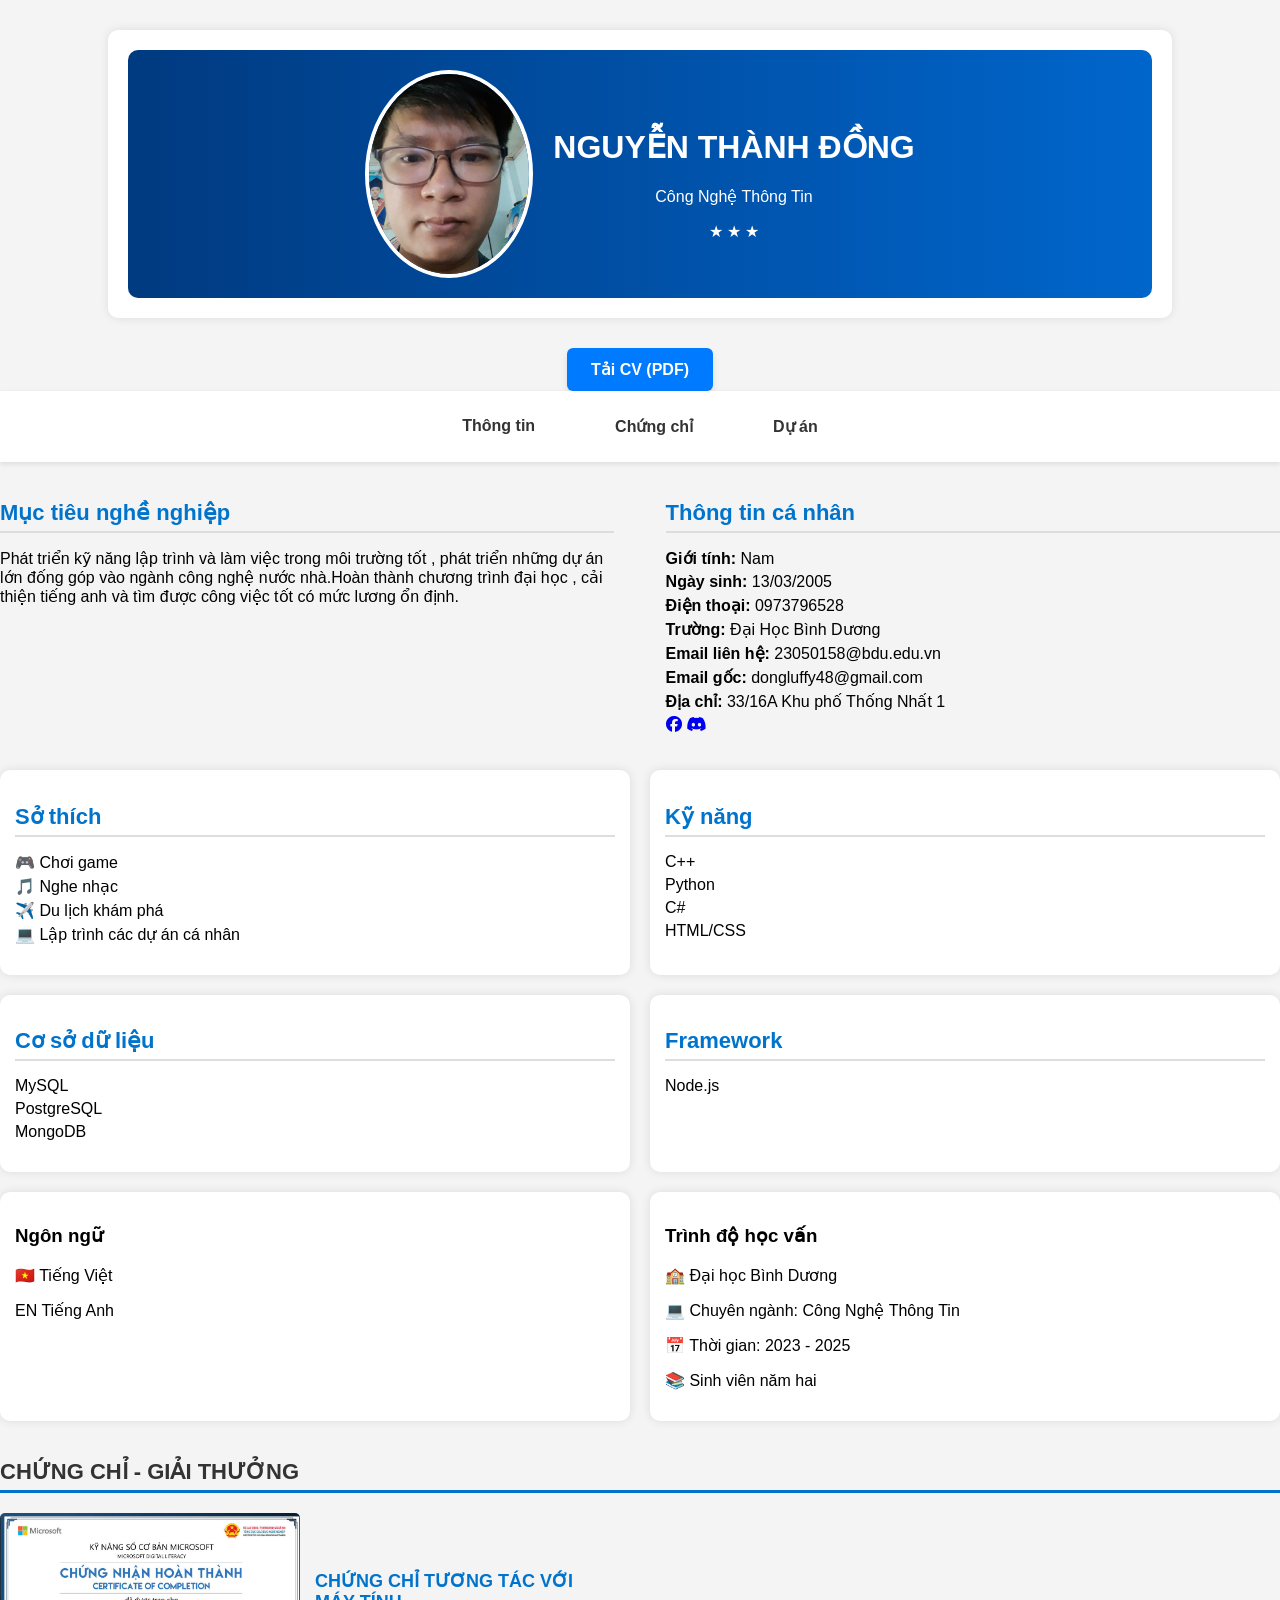
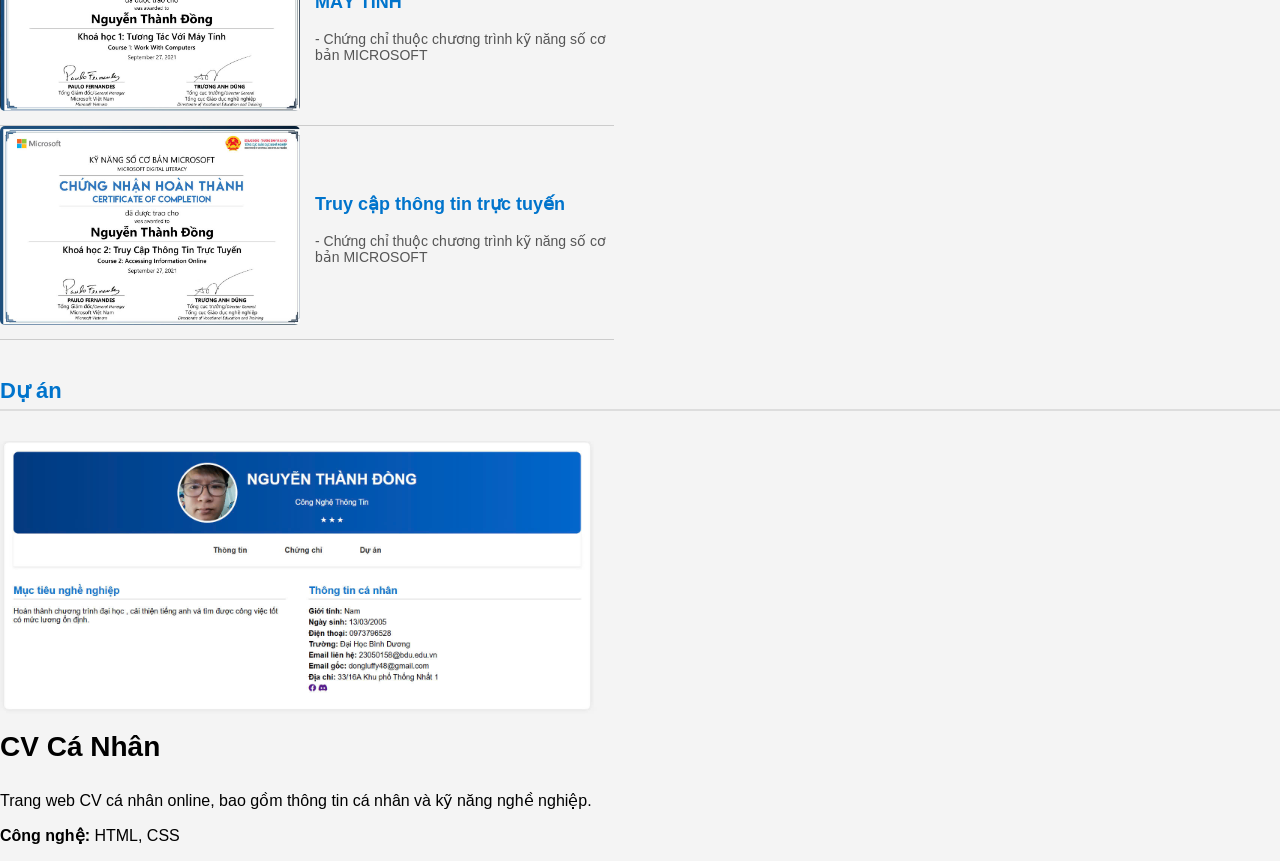
<file: index.html>
<!DOCTYPE html>
<html lang="vi">
<head>
    <meta charset="UTF-8">
    <meta name="viewport" content="width=device-width, initial-scale=1.0">
    <title>CV Cá Nhân</title>
    <link rel="stylesheet" href="cvcanhan2.css">
    <link rel="stylesheet" href="https://cdnjs.cloudflare.com/ajax/libs/font-awesome/6.4.2/css/all.min.css">
</head>
<body>
    <div class="container">
        <!-- Header -->
        <header class="header">
            <div class="avatar-container">
                <img src="z6354692120889_6991d2ccbe6444609c6a373d9b6c58aa.jpg" alt="Ảnh đại diện" class="avatar">
            </div>
            <div class="info">
                <h1>NGUYỄN THÀNH ĐỒNG</h1>
                <p>Công Nghệ Thông Tin</p>
                <div class="underline">★ ★ ★ </div>
            </div>
        </div>
            <a href="CV_NguyenThanhDong.pdf/" download class="download-btn">Tải CV (PDF)</a>

        </div>
    </div>
        </header>        
        <nav>
            <ul>
                <li><a href="#personal-info">Thông tin</a></li>
                <li><a href="#certificates">Chứng chỉ</a></li>
                <li><a href="#projects">Dự án</a></li>
            </ul>
        </nav>

        <!-- Nội dung chính -->
        <main>
            <section class="content" id="personal-info">
                <article class="career-goal">
                    <h2>Mục tiêu nghề nghiệp</h2>
                    <p>Phát triển kỹ năng lập trình và làm việc trong môi trường tốt , phát triển những dự án lớn đống góp vào ngành công nghệ nước nhà.Hoàn thành chương trình đại học , cải thiện tiếng anh và tìm được công việc tốt có mức lương ổn định.</p>
                </article>

                <aside class="personal-info">
                    <h2>Thông tin cá nhân</h2>
                    <ul>
                        <li><strong>Giới tính:</strong> Nam</li>
                        <li><strong>Ngày sinh:</strong> 13/03/2005</li>
                        <li><strong>Điện thoại:</strong> 0973796528</li>
                        <li><strong>Trường:</strong> Đại Học Bình Dương</li>
                        <li><strong>Email liên hệ:</strong> 23050158@bdu.edu.vn</li>
                        <li><strong>Email gốc:</strong> dongluffy48@gmail.com</li>
                        <li><strong>Địa chỉ:</strong> 33/16A Khu phố Thống Nhất 1</li>
                        <a href="https://www.facebook.com/nguyen.thanh.ong.612693?locale=vi_VN" target="_blank"><i class="fa-brands fa-facebook"></i></a>  <a href="https://discord.gg/jJpXHrmc"target="_blank"><i class="fa-brands fa-discord"></i></a></div>
                    </ul>
                </aside>
            </section>

            <!-- Bố cục Grid Layout -->
            <section class="grid-layout">
                <!-- Sở thích -->
                <div class="box">
                    <h2>Sở thích</h2>
                    <ul>
                        <li>🎮 Chơi game</li>
                        <li>🎵 Nghe nhạc</li>
                        <li>✈️ Du lịch khám phá</li>
                        <li>💻 Lập trình các dự án cá nhân</li>
                    </ul>
                </div>

                <!-- Kỹ năng -->
                <div class="box">
                    <h2>Kỹ năng</h2>
                    <ul>
                        <li>C++</li>
                        <li>Python</li>
                        <li>C#</li>
                        <li>HTML/CSS</li>
                    </ul>
                </div>

                <!-- Cơ sở dữ liệu -->
                <div class="box">
                    <h2>Cơ sở dữ liệu</h2>
                    <ul>
                        <li>MySQL</li>
                        <li>PostgreSQL</li>
                        <li>MongoDB</li>
                    </ul>
                </div>

                <!-- Framework -->
                <div class="box">
                    <h2>Framework</h2>
                    <ul>
                        <li>Node.js</li>
                    </ul>
                </div>
            </section>
            <div class="grid-layout">
                <div class="box">
                    <h3>Ngôn ngữ</h3>
                    <p>🇻🇳 Tiếng Việt</p>
                    <p>EN Tiếng Anh</p>
                </div>
                <div class="box">
                    <h3>Trình độ học vấn</h3>
                    <p>🏫 Đại học Bình Dương</p>
                    <p>💻 Chuyên ngành: Công Nghệ Thông Tin</p>
                    <p>📅 Thời gian: 2023 - 2025</p>
                    <p>📚 Sinh viên năm hai</p>
                </div>
            </div>            
            <section class="certificates" id="certificates">
                <h2>Chứng chỉ - Giải thưởng</h2>
                
                <div class="certificate-container">
                    <div class="certificate-item">
                        <a href="z6352919983917_4ed34107d720bd233e7167e545f413a9.jpg" target="_blank">
                            <img src="z6352919983917_4ed34107d720bd233e7167e545f413a9.jpg" alt="Chứng chỉ tương tác với máy tính">
                        </a>
                        <div class="certificate-info">
                            <h3>CHỨNG CHỈ TƯƠNG TÁC VỚI MÁY TÍNH</h3>
                            <p>- Chứng chỉ thuộc chương trình kỹ năng số cơ bản MICROSOFT </p>
                        </div>
                    </div>
                </div>
            
                <div class="certificate-container">
                    <div class="certificate-item">
                        <a href="z6354700516568_5198b47bb3efac634c2da996a71a3d0c.jpg" target="_blank">
                            <img src="z6354700516568_5198b47bb3efac634c2da996a71a3d0c.jpg" alt="Truy cập thông tin trực tuyến">
                        </a>
                        <div class="certificate-info">
                            <h3>Truy cập thông tin trực tuyến</h3>
                            <p>- Chứng chỉ thuộc chương trình kỹ năng số cơ bản MICROSOFT </p>
                        </div>
                    </div>
                </div>
            </section>
            
            <div class="section" id="projects">
                <h2>Dự án</h2>
                <div class="projects">
                    <div class="project">
                        <img src="z6354828789380_5f6107c4d187c8807fedd6926f3743b4.jpg" alt="CV Cá Nhân">
                        <h3>CV Cá Nhân</h3>
                        <p>Trang web CV cá nhân online, bao gồm thông tin cá nhân và kỹ năng nghề nghiệp.</p>
                        <p><strong>Công nghệ:</strong> HTML, CSS</p>
                    </div>
                </div>
            </div>
        </main>
    </div>
</body>
</html>
</file>
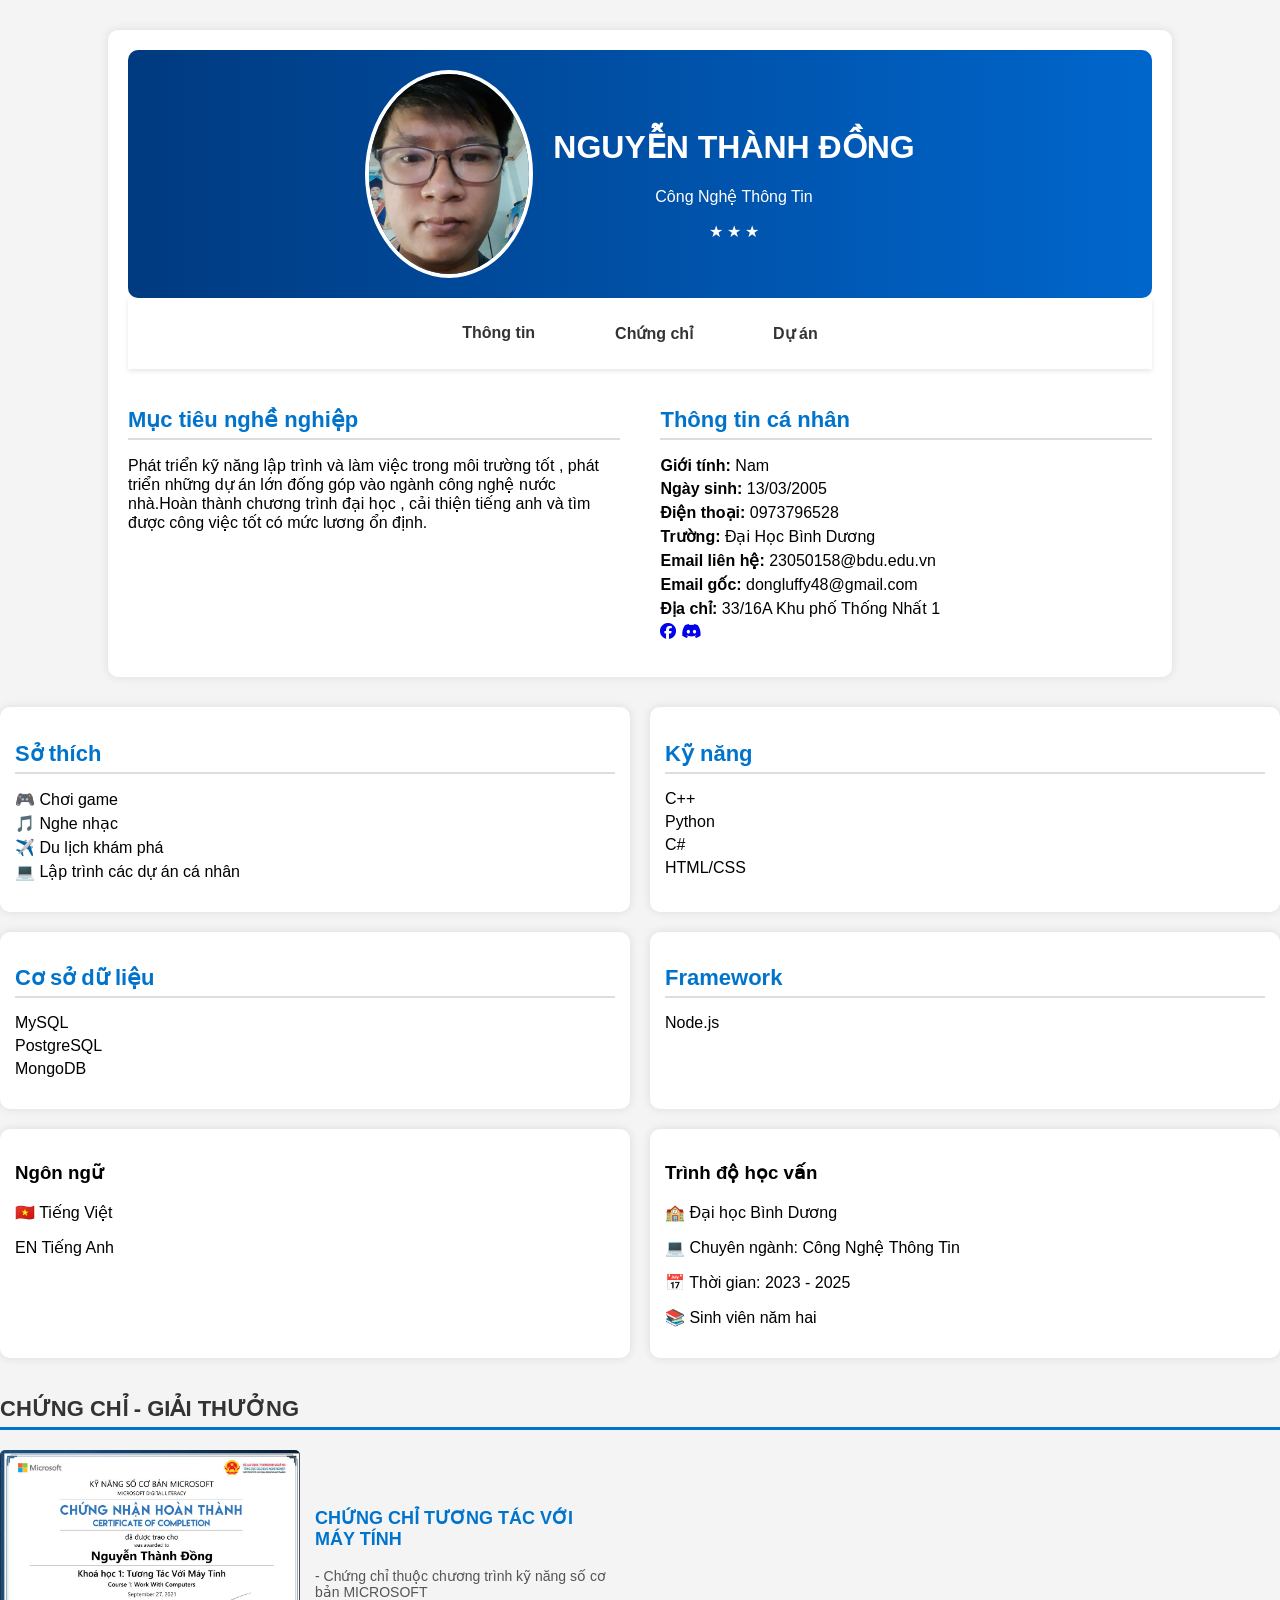
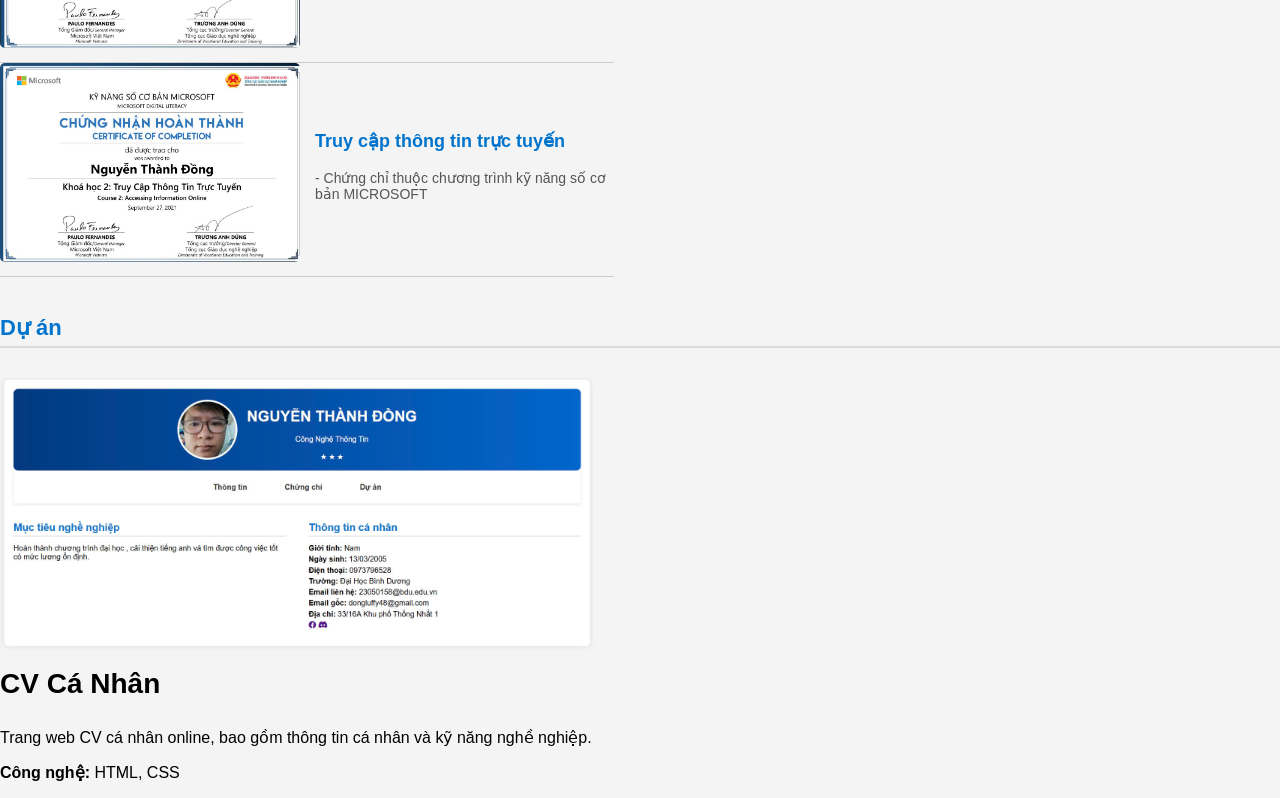
<file: cvcanhan2.html>
<!DOCTYPE html>
<html lang="vi">
<head>
    <meta charset="UTF-8">
    <meta name="viewport" content="width=device-width, initial-scale=1.0">
    <title>CV Cá Nhân</title>
    <link rel="stylesheet" href="cvcanhan2.css">
    <link rel="stylesheet" href="https://cdnjs.cloudflare.com/ajax/libs/font-awesome/6.4.2/css/all.min.css">
</head>
<body>
    <div class="container">
        <!-- Header -->
        <header class="header">
            <div class="avatar-container">
                <img src="z6354692120889_6991d2ccbe6444609c6a373d9b6c58aa.jpg" alt="Ảnh đại diện" class="avatar">
            </div>
            <div class="info">
                <h1>NGUYỄN THÀNH ĐỒNG</h1>
                <p>Công Nghệ Thông Tin</p>
                <div class="underline">★ ★ ★ </div>
            </div>
        </header>        
        <nav>
            <ul>
                <li><a href="#personal-info">Thông tin</a></li>
                <li><a href="#certificates">Chứng chỉ</a></li>
                <li><a href="#projects">Dự án</a></li>
            </ul>
        </nav>

        <!-- Nội dung chính -->
        <main>
            <section class="content" id="personal-info">
                <article class="career-goal">
                    <h2>Mục tiêu nghề nghiệp</h2>
                    <p>Phát triển kỹ năng lập trình và làm việc trong môi trường tốt , phát triển những dự án lớn đống góp vào ngành công nghệ nước nhà.Hoàn thành chương trình đại học , cải thiện tiếng anh và tìm được công việc tốt có mức lương ổn định.</p>
                </article>

                <aside class="personal-info">
                    <h2>Thông tin cá nhân</h2>
                    <ul>
                        <li><strong>Giới tính:</strong> Nam</li>
                        <li><strong>Ngày sinh:</strong> 13/03/2005</li>
                        <li><strong>Điện thoại:</strong> 0973796528</li>
                        <li><strong>Trường:</strong> Đại Học Bình Dương</li>
                        <li><strong>Email liên hệ:</strong> 23050158@bdu.edu.vn</li>
                        <li><strong>Email gốc:</strong> dongluffy48@gmail.com</li>
                        <li><strong>Địa chỉ:</strong> 33/16A Khu phố Thống Nhất 1</li>
                        <a href="https://www.facebook.com/nguyen.thanh.ong.612693?locale=vi_VN" target="_blank"><i class="fa-brands fa-facebook"></i></a>  <a href="https://discord.gg/jJpXHrmc"target="_blank"><i class="fa-brands fa-discord"></i></a></div>
                    </ul>
                </aside>
            </section>

            <!-- Bố cục Grid Layout -->
            <section class="grid-layout">
                <!-- Sở thích -->
                <div class="box">
                    <h2>Sở thích</h2>
                    <ul>
                        <li>🎮 Chơi game</li>
                        <li>🎵 Nghe nhạc</li>
                        <li>✈️ Du lịch khám phá</li>
                        <li>💻 Lập trình các dự án cá nhân</li>
                    </ul>
                </div>

                <!-- Kỹ năng -->
                <div class="box">
                    <h2>Kỹ năng</h2>
                    <ul>
                        <li>C++</li>
                        <li>Python</li>
                        <li>C#</li>
                        <li>HTML/CSS</li>
                    </ul>
                </div>

                <!-- Cơ sở dữ liệu -->
                <div class="box">
                    <h2>Cơ sở dữ liệu</h2>
                    <ul>
                        <li>MySQL</li>
                        <li>PostgreSQL</li>
                        <li>MongoDB</li>
                    </ul>
                </div>

                <!-- Framework -->
                <div class="box">
                    <h2>Framework</h2>
                    <ul>
                        <li>Node.js</li>
                    </ul>
                </div>
            </section>
            <div class="grid-layout">
                <div class="box">
                    <h3>Ngôn ngữ</h3>
                    <p>🇻🇳 Tiếng Việt</p>
                    <p>EN Tiếng Anh</p>
                </div>
                <div class="box">
                    <h3>Trình độ học vấn</h3>
                    <p>🏫 Đại học Bình Dương</p>
                    <p>💻 Chuyên ngành: Công Nghệ Thông Tin</p>
                    <p>📅 Thời gian: 2023 - 2025</p>
                    <p>📚 Sinh viên năm hai</p>
                </div>
            </div>            
            <section class="certificates" id="certificates">
                <h2>Chứng chỉ - Giải thưởng</h2>
                
                <div class="certificate-container">
                    <div class="certificate-item">
                        <a href="z6352919983917_4ed34107d720bd233e7167e545f413a9.jpg" target="_blank">
                            <img src="z6352919983917_4ed34107d720bd233e7167e545f413a9.jpg" alt="Chứng chỉ tương tác với máy tính">
                        </a>
                        <div class="certificate-info">
                            <h3>CHỨNG CHỈ TƯƠNG TÁC VỚI MÁY TÍNH</h3>
                            <p>- Chứng chỉ thuộc chương trình kỹ năng số cơ bản MICROSOFT </p>
                        </div>
                    </div>
                </div>
            
                <div class="certificate-container">
                    <div class="certificate-item">
                        <a href="z6354700516568_5198b47bb3efac634c2da996a71a3d0c.jpg" target="_blank">
                            <img src="z6354700516568_5198b47bb3efac634c2da996a71a3d0c.jpg" alt="Truy cập thông tin trực tuyến">
                        </a>
                        <div class="certificate-info">
                            <h3>Truy cập thông tin trực tuyến</h3>
                            <p>- Chứng chỉ thuộc chương trình kỹ năng số cơ bản MICROSOFT </p>
                        </div>
                    </div>
                </div>
            </section>
            
            <div class="section" id="projects">
                <h2>Dự án</h2>
                <div class="projects">
                    <div class="project">
                        <img src="z6354828789380_5f6107c4d187c8807fedd6926f3743b4.jpg" alt="CV Cá Nhân">
                        <h3>CV Cá Nhân</h3>
                        <p>Trang web CV cá nhân online, bao gồm thông tin cá nhân và kỹ năng nghề nghiệp.</p>
                        <p><strong>Công nghệ:</strong> HTML, CSS</p>
                    </div>
                </div>
            </div>
        </main>
    </div>
</body>
</html>
</file>
<file: cvcanhan2.css>
/* Định dạng chung */
body {
    font-family: Arial, sans-serif;
    margin: 0;
    padding: 0;
    background-color: #f4f4f4;
}

/* Khung tổng thể */
.container {
    width: 80%;
    margin: 30px auto;
    background: white;
    padding: 20px;
    border-radius: 10px;
    box-shadow: 0px 0px 10px rgba(0, 0, 0, 0.1);
}

/* Header */
.header {
    display: flex;
    align-items: center;
    justify-content: center;
    background: linear-gradient(to right, #003a80, #0066cc);
    padding: 20px;
    border-radius: 10px;
    text-align: center;
    color: white;
}

/* Avatar */
.avatar-container {
    width: 160px;
    height: 200px;
    border-radius: 60%;
    border: 4px solid white;
    overflow: hidden;
    margin-right: 20px;
}

.avatar {
    width: 100%;
    height: 100%;
    object-fit: cover;
}

/* Thanh điều hướng */
nav {
    padding: 10px;
    box-shadow: 0 2px 5px rgba(0, 0, 0, 0.1);
    background: white;
}
nav ul {
    display: flex;
    list-style: none;
    justify-content: center;
    padding: 0;
}
nav ul li {
    margin: 0 40px;
}
nav ul li a {
    text-decoration: none;
    color: #333;
    font-weight: bold;
    transition: color 0.3s;
}
nav ul li a:hover {
    color: #0074cc;
}

/* Tiêu đề */
h2 {
    font-size: 22px;
    color: #0074cc;
    border-bottom: 2px solid #ddd;
    padding-bottom: 5px;
    margin-bottom: 10px;
}

/* Bố cục hai cột */
.content {
    display: flex;
    justify-content: space-between;
    margin-top: 20px;
}

.career-goal, .personal-info {
    width: 48%;
}

/* Danh sách */
ul {
    list-style-type: none;
    padding: 0;
}

ul li {
    margin: 5px 0;
    font-size: 16px;
}

/* Grid Layout */
.grid-layout {
    display: grid;
    grid-template-columns: repeat(auto-fit, minmax(250px, 1fr));
    gap: 20px;
    margin-top: 20px;
}

.box {
    background-color: #fff;
    padding: 15px;
    border-radius: 10px;
    box-shadow: 0px 0px 10px rgba(0, 0, 0, 0.1);
    transition: transform 0.3s ease-in-out;
}

.box:hover {
    transform: scale(1.05);
}

/* Chứng chỉ - Giải thưởng */
.certificates {
    padding: 20px 0;
}

.certificates h2 {
    font-size: 22px;
    color: #333;
    text-transform: uppercase;
    border-bottom: 3px solid #0074cc;
    padding-bottom: 5px;
    margin-bottom: 20px;
}

.certificate-container {
    display: flex;
    flex-wrap: wrap;
    gap: 20px;
    justify-content: space-between;
}

.certificate-item {
    display: flex;
    align-items: center;
    width: 48%;
    border-bottom: 1px solid #ccc;
    padding-bottom: 10px;
}

.certificate-item img {
    width: 300px;
    height: auto;
    border-radius: 5px;
    margin-right: 15px;
}

.certificate-info h3 {
    font-size: 18px;
    color: #0074cc;
}

.certificate-info p {
    font-size: 14px;
    color: #555;
}

/* Responsive */
@media screen and (max-width: 768px) {
    .content {
        flex-direction: column;
    }
    .career-goal, .personal-info {
        width: 100%;
    }
    .grid-layout {
        grid-template-columns: repeat(1, 1fr);
    }
    .certificate-item {
        width: 100%;
    }
}
/* Grid Layout */
.grid-layout {
    display: grid;
    grid-template-columns: repeat(2, 1fr); /* Hiển thị 2 cột */
    gap: 20px;
    margin-top: 20px;
}

/* Box - Hộp chứa nội dung */
.box {
    background: #ffffff;
    padding: 15px;
    border-radius: 10px;
    box-shadow: 0px 0px 10px rgba(0, 0, 0, 0.1);
    transition: transform 0.3s ease-in-out;
}

.box:hover {
    transform: scale(1.05);
}

/* Responsive */
@media screen and (max-width: 768px) {
    .grid-layout {
        grid-template-columns: repeat(1, 1fr); /* Chuyển về 1 cột trên mobile */
    }
}
/* Grid Layout */
.grid-layout {
    display: grid;
    grid-template-columns: repeat(2, 1fr); /* Hiển thị 2 cột */
    gap: 20px;
    margin-top: 20px;
}

/* Box - Hộp chứa nội dung */
.box {
    background: #ffffff;
    padding: 15px;
    border-radius: 10px;
    box-shadow: 0px 0px 10px rgba(0, 0, 0, 0.1);
    transition: transform 0.3s ease-in-out;
}

.box:hover {
    transform: scale(1.05);
}

/* Responsive */
@media screen and (max-width: 768px) {
    .grid-layout {
        grid-template-columns: repeat(1, 1fr); /* Chuyển về 1 cột trên mobile */
    }
}
/* Dự án */
.projects {
    display: flex;
    flex-wrap: wrap;
}

.project {
    width: 100%;
    margin-top: 20px;
}

.project img {
    width: 100%;
    border-radius: 5px;
}

.project h3 {
    font-size: 28px;
    margin-top: 15px;
}
.certificate-item a img {
    transition: transform 0.3s ease-in-out;
}

.certificate-item a:hover img {
    transform: scale(1.05);
    cursor: pointer;
}

.project {
    width: 100%;
    margin-top: 20px;
    text-align: left; /* Căn lề trái */
}
.project img {
    width: 100%; /* Giảm kích thước ảnh */
    max-width: 600px; /* Giới hạn kích thước tối đa */
    height: auto; /* Giữ tỷ lệ ảnh */
    display: block; /* Tránh khoảng trống dưới ảnh */
    margin-left: 0; /* Đảm bảo ảnh bám sát lề trái */
}
/* HERO (BANNER) */
.hero {
    position: relative;
    height: 300px; /* Chiều cao của banner */
    background: url('Image/br1.jpg') center/cover no-repeat;
    display: flex;
    align-items: center;
    justify-content: center;
    text-align: center;
    color: #fff;
    overflow: hidden;
    border-radius: 10px;
}
/* Ảnh đại diện góc trái */
.hero-avatar {
    position: absolute;
    top: 20px;
    left: 20px;
    width: 120px;  /* Điều chỉnh kích thước ảnh */
    height: 120px;
    border-radius: 50%;
    object-fit: cover;
    z-index: 2;
    border: 3px solid #fff;
    box-shadow: 0 4px 6px rgba(0, 0, 0, 0.3);
}

/* Nội dung hero */
.hero-content {
    position: relative;
    z-index: 2;
    text-align: center;
    color: white;
}

.hero-content h1 {
    font-size: 2.5rem;
    margin-bottom: 10px;
}

.hero-content p {
    font-size: 1.2rem;
    font-weight: 100;
}

/* Nút tải CV */
.download-btn {
    display: inline-block;
    padding: 12px 24px;
    background-color: #007bff;
    color: #fff;
    text-decoration: none;
    border-radius: 6px;
    transition: background-color 0.3s ease;
    font-size: 16px;
    font-weight: bold;
    box-shadow: 0px 4px 6px rgba(0, 0, 0, 0.1);
}

.download-btn:hover {
    background-color: #0056b3;
}
.download-btn {
    display: block;
    width: fit-content;
    margin: 0 auto;
}
</file>
